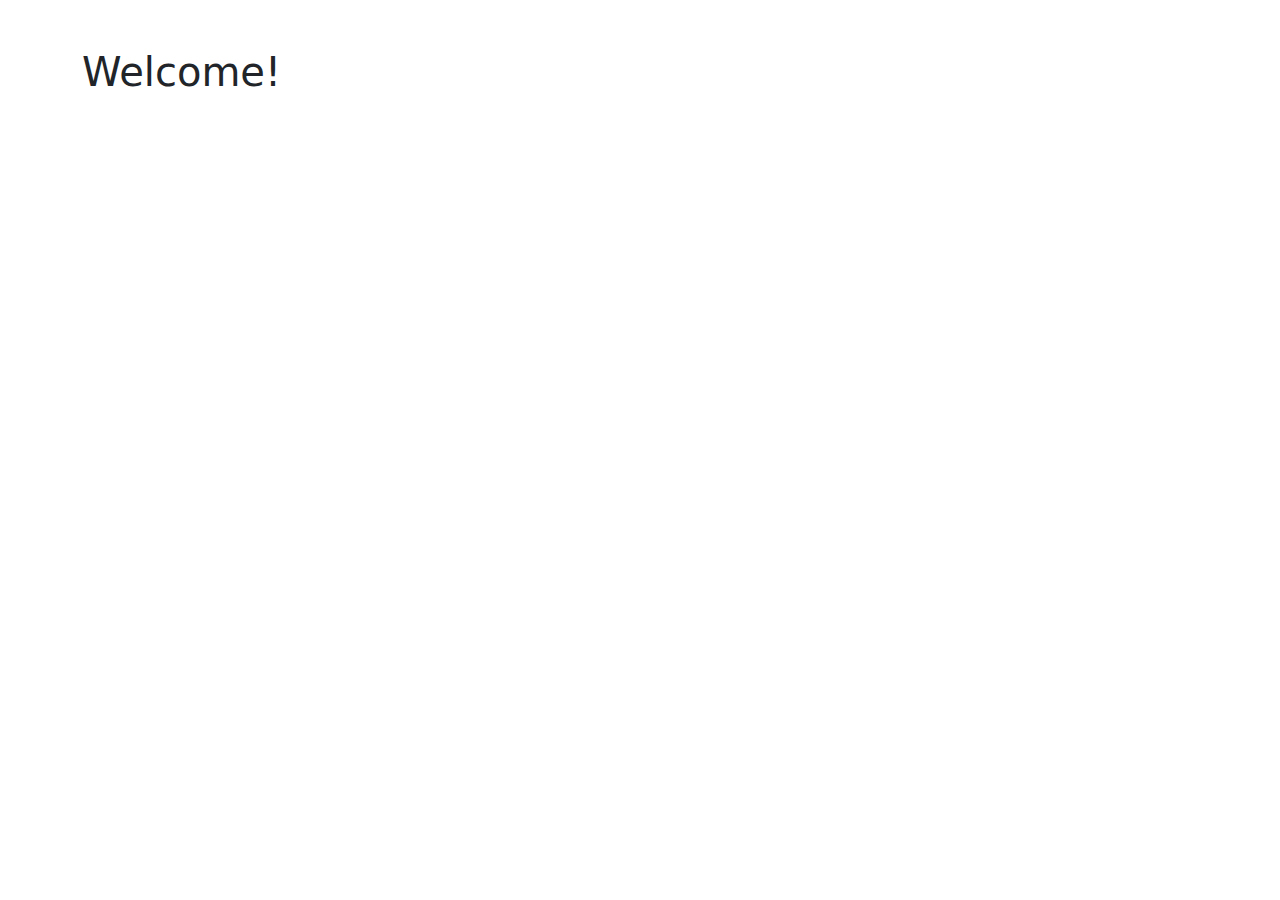
<file: src/main/resources/templates/home/index.html>
<!DOCTYPE html>
<html lang="en">
<head>
  <meta charset="UTF-8">
  <title>Home</title>

  <link href="https://cdn.jsdelivr.net/npm/bootstrap@5.3.2/dist/css/bootstrap.min.css" rel="stylesheet">
  <script src="https://cdn.jsdelivr.net/npm/bootstrap@5.3.2/dist/js/bootstrap.bundle.min.js"></script>
  <link rel="stylesheet" th:href="@{/css/style.css}">

</head>
<body>

<div th:replace="tags/navbar :: navbar"></div>

<main class="container mt-5">
<h1>Welcome!</h1>

</main>

<div th:replace="tags/footer :: footer"></div>

</body>
</html>
</file>
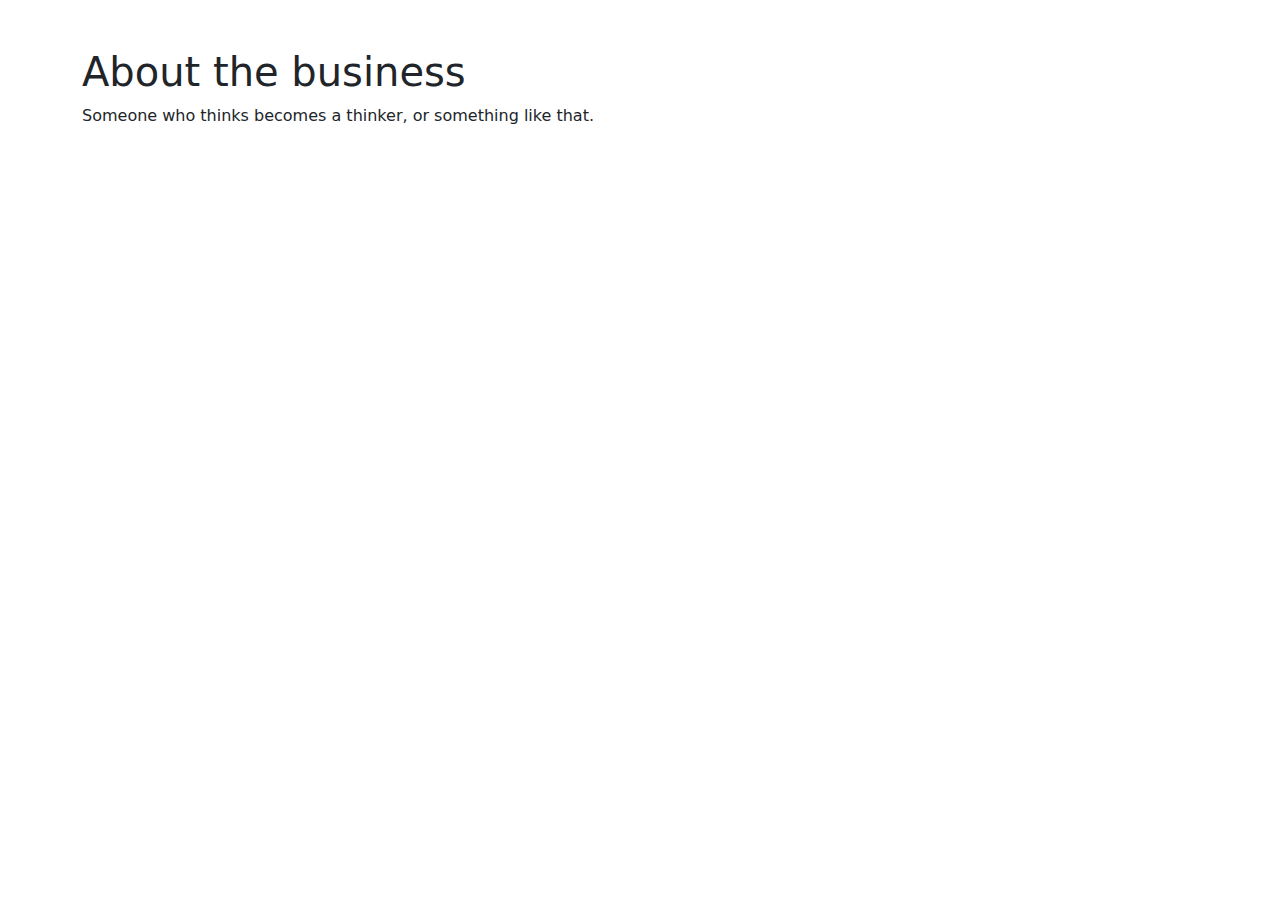
<file: src/main/resources/templates/about/about.html>
<!DOCTYPE html>
<html lang="en">
<head>
    <meta charset="UTF-8">
    <title>About</title>

    <link href="https://cdn.jsdelivr.net/npm/bootstrap@5.3.2/dist/css/bootstrap.min.css" rel="stylesheet">
    <script src="https://cdn.jsdelivr.net/npm/bootstrap@5.3.2/dist/js/bootstrap.bundle.min.js"></script>
    <link rel="stylesheet" th:href="@{/css/style.css}">

</head>
<body>

<div th:replace="tags/navbar :: navbar"></div>

<main class="container mt-5">

<h1>About the business</h1>
<p>Someone who thinks becomes a thinker, or something like that.</p>

</main>

<div th:replace="tags/footer :: footer"></div>

</body>
</html>
</file>
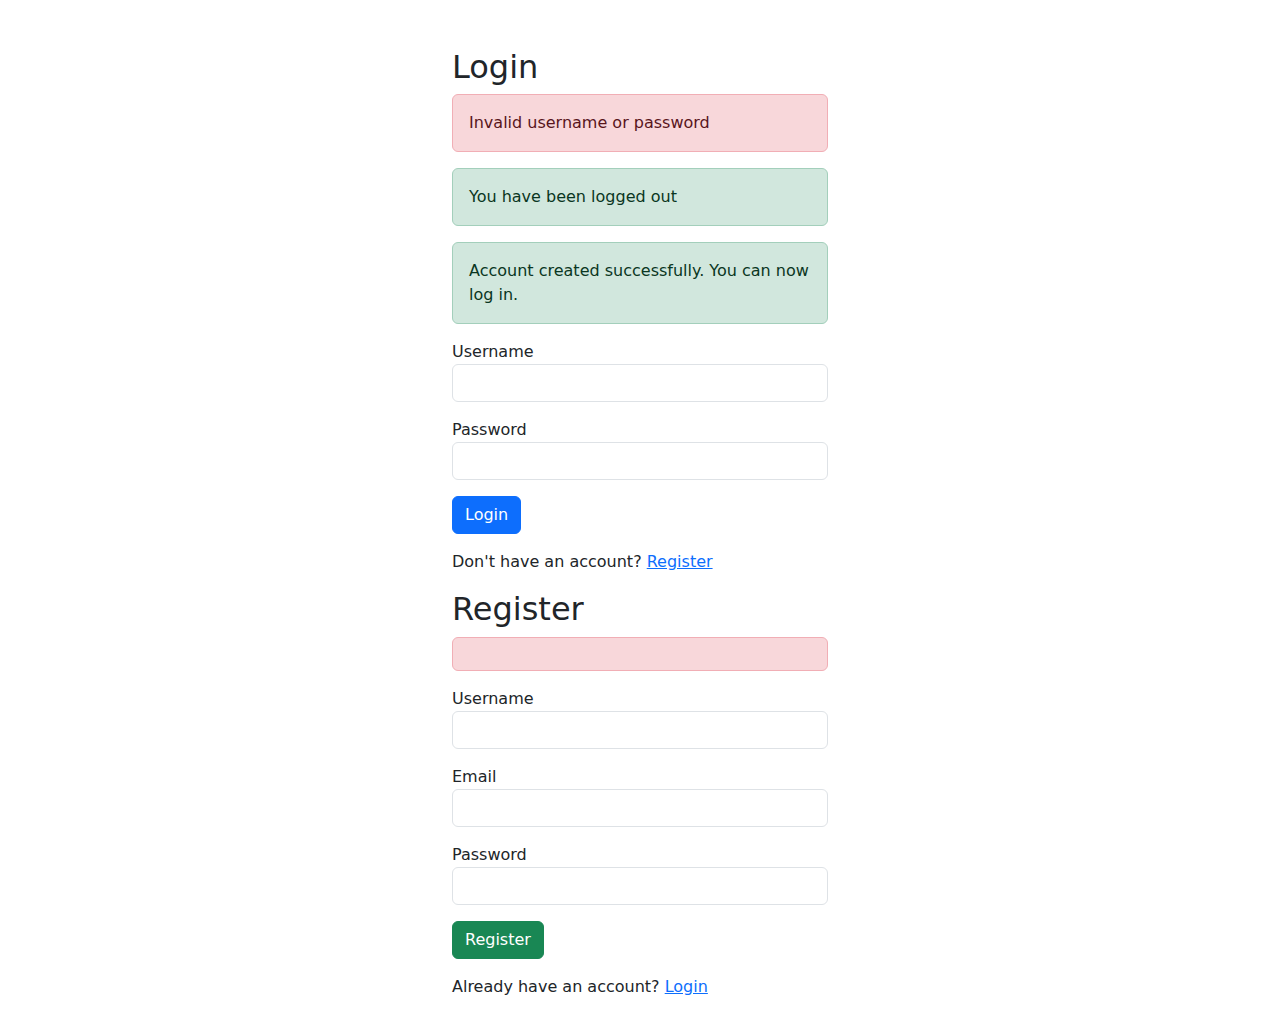
<file: src/main/resources/templates/auth/login.html>
<!DOCTYPE html>
<html lang="en">
<head>
    <meta charset="UTF-8">
    <title>BookingApp</title>

    <link href="https://cdn.jsdelivr.net/npm/bootstrap@5.3.2/dist/css/bootstrap.min.css" rel="stylesheet">
    <script src="https://cdn.jsdelivr.net/npm/bootstrap@5.3.2/dist/js/bootstrap.bundle.min.js"></script>
    <link rel="stylesheet" th:href="@{/css/style.css}">
</head>
<body>

<div th:replace="tags/navbar :: navbar"></div>

<main class="container mt-5" style="max-width: 400px;">

    <!-- LOGIN FORM -->
    <div id="loginForm" th:style="${showRegister} ? 'display:none;' : 'display:block;'">
        <h2>Login</h2>

        <div th:if="${error}" class="alert alert-danger" th:text="${error}">Invalid username or password</div>
        <div th:if="${param.logout}" class="alert alert-success">You have been logged out</div>
        <div th:if="${param.registered}" class="alert alert-success">
            Account created successfully. You can now log in.
        </div>

        <form id="loginFormSubmit">
            <div class="form-group mb-3">
                <label>Username</label>
                <input type="text" class="form-control" id="username" />
            </div>
            <div class="form-group mb-3">
                <label>Password</label>
                <input type="password" class="form-control" id="password" />
            </div>
            <button type="submit" class="btn btn-primary">Login</button>
        </form>

        <div id="loginError" class="alert alert-danger mt-2" style="display:none;">
            Invalid username or password
        </div>

        <p class="mt-3">Don't have an account?
            <a href="#" onclick="showRegister()">Register</a>
        </p>
    </div>

    <div id="registerForm" th:style="${showRegister} ? 'display:block;' : 'display:none;'">
        <h2>Register</h2>

        <div th:if="${registerErrorMessage}" class="alert alert-danger" th:text="${registerErrorMessage}"></div>

        <form th:action="@{/register}" method="post">
            <div class="form-group mb-3">
                <label>Username</label>
                <input type="text" class="form-control" name="username" />
            </div>
            <div class="form-group mb-3">
                <label>Email</label>
                <input type="email" class="form-control" name="email" />
            </div>
            <div class="form-group mb-3">
                <label>Password</label>
                <input type="password" class="form-control" name="password" />
            </div>
            <button type="submit" class="btn btn-success">Register</button>
        </form>

        <p class="mt-3">Already have an account?
            <a href="#" onclick="showLogin()">Login</a>
        </p>
    </div>

</main>

<script>
    function showRegister() {
        document.getElementById("loginForm").style.display = "none";
        document.getElementById("registerForm").style.display = "block";
    }
    function showLogin() {
        document.getElementById("registerForm").style.display = "none";
        document.getElementById("loginForm").style.display = "block";
    }
</script>

<div th:replace="tags/footer :: footer"></div>

<script th:src="@{/js/login.js}" defer></script>

</body>
</html>
</file>
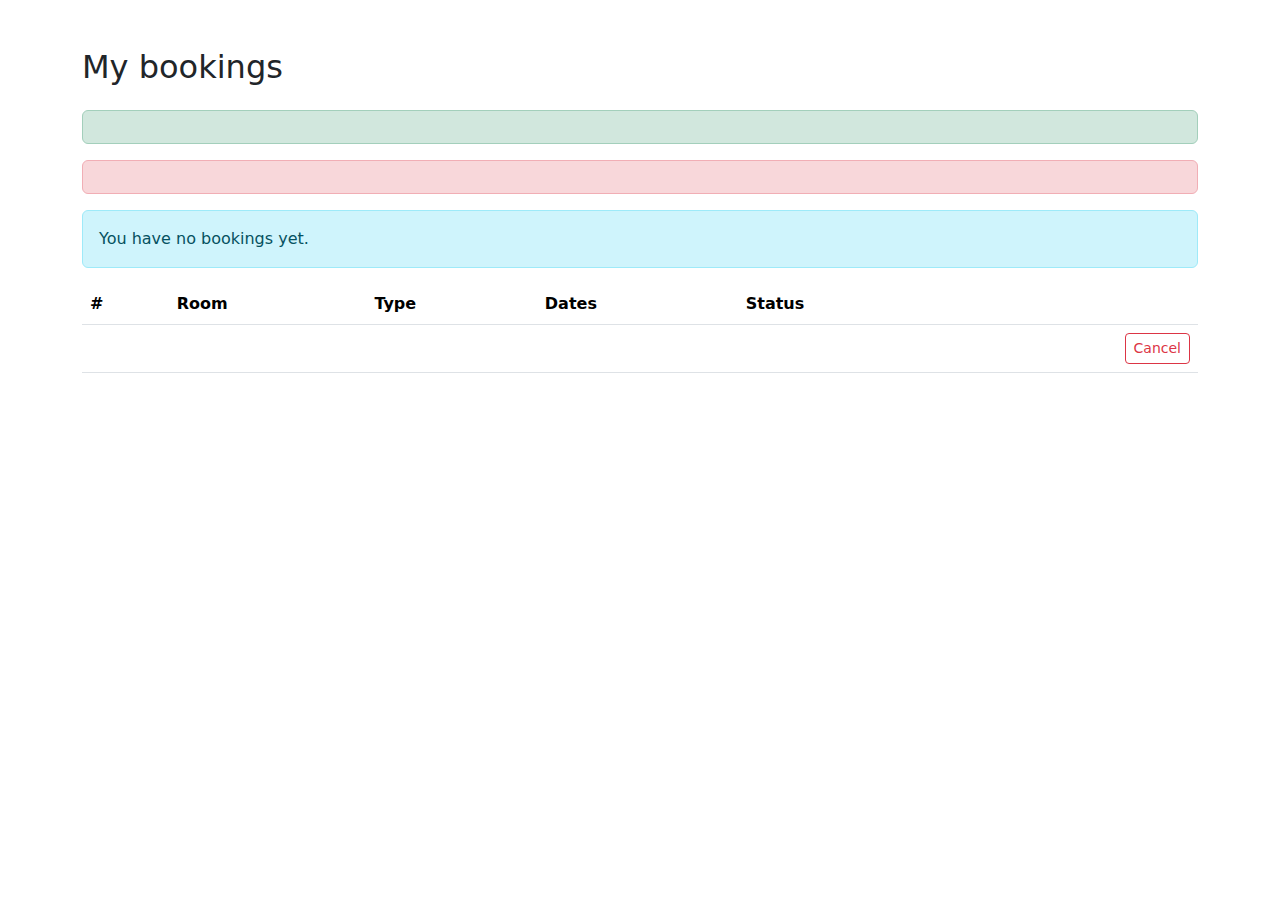
<file: src/main/resources/templates/booking/my-bookings.html>
<!DOCTYPE html>
<html lang="en" xmlns:th="http://www.thymeleaf.org">
<head>
    <meta charset="UTF-8">
    <title>My bookings</title>

    <link href="https://cdn.jsdelivr.net/npm/bootstrap@5.3.2/dist/css/bootstrap.min.css" rel="stylesheet">
    <script src="https://cdn.jsdelivr.net/npm/bootstrap@5.3.2/dist/js/bootstrap.bundle.min.js"></script>
    <link rel="stylesheet" th:href="@{/css/style.css}">

</head>
<body>
<div th:replace="tags/navbar :: navbar"></div>

<main class="container mt-5">
    <h2 class="mb-4">My bookings</h2>

    <div class="alert alert-success" th:if="${successMessage}" th:text="${successMessage}"></div>
    <div class="alert alert-danger"  th:if="${errorMessage}"   th:text="${errorMessage}"></div>

    <div class="alert alert-info" th:if="${#lists.isEmpty(bookings)}">
        You have no bookings yet.
    </div>

    <div class="table-responsive" th:if="${!#lists.isEmpty(bookings)}">
        <table class="table align-middle">
            <thead>
            <tr>
                <th>#</th>
                <th>Room</th>
                <th>Type</th>
                <th>Dates</th>
                <th>Status</th>
                <th></th>
            </tr>
            </thead>
            <tbody>
            <tr th:each="b, i : ${bookings}">
                <td th:text="${i.index+1}"></td>
                <td th:text="${b.roomNumber}"></td>
                <td th:text="${b.roomType}"></td>
                <td th:text="${b.checkIn + ' → ' + b.checkOut}"></td>
                <td>
          <span class="badge" th:classappend="${b.status == 'CONFIRMED'} ? 'bg-success' : 'bg-secondary'"
                th:text="${b.status}"></span>
                </td>
                <td class="text-end">
                    <form th:if="${b.status == 'CONFIRMED'}"
                          th:action="@{'/bookings/' + ${b.id} + '/cancel'}" method="post"
                          onsubmit="return confirm('Cancel this booking?');">
                        <button class="btn btn-outline-danger btn-sm">Cancel</button>
                    </form>
                </td>
            </tr>
            </tbody>
        </table>
    </div>
</main>

<div th:replace="tags/footer :: footer"></div>
</body>
</html>
</file>
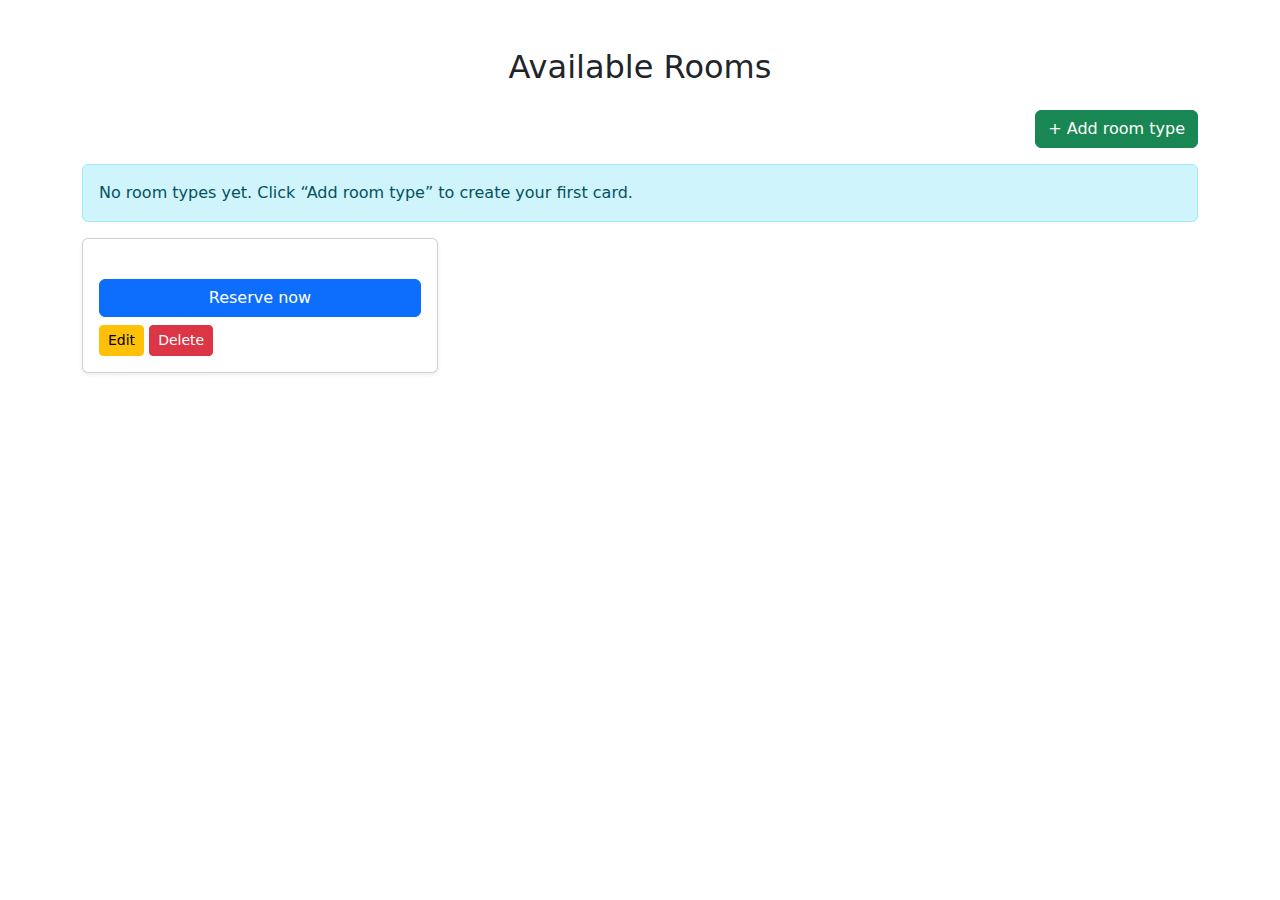
<file: src/main/resources/templates/rooms/rooms.html>
<!DOCTYPE html>
<html lang="en" xmlns:th="http://www.thymeleaf.org">
<head>
    <meta charset="UTF-8">
    <title>Rooms - Hotel Horizon</title>

    <link href="https://cdn.jsdelivr.net/npm/bootstrap@5.3.2/dist/css/bootstrap.min.css" rel="stylesheet">
    <script src="https://cdn.jsdelivr.net/npm/bootstrap@5.3.2/dist/js/bootstrap.bundle.min.js"></script>
    <link rel="stylesheet" th:href="@{/css/style.css}">
</head>
<body>

<div th:replace="tags/navbar :: navbar"></div>

<main class="container mt-5">
    <h2 class="text-center mb-4">Available Rooms</h2>


    <div class="d-flex justify-content-end mb-3" th:if="${isAdmin}">
        <a class="btn btn-success" th:href="@{/admin/roomtypes/new}">+ Add room type</a>
    </div>


    <div class="alert alert-info" th:if="${#lists.isEmpty(roomTypes)}">
        No room types yet. Click “Add room type” to create your first card.
    </div>


    <div class="row g-4" th:if="${!#lists.isEmpty(roomTypes)}">
        <div class="col-md-4" th:each="type : ${roomTypes}">
            <div class="card h-100 shadow-sm room-card">
                <img th:src="@{${type.imageUrl}}" class="card-img-top" th:alt="${type.name}">
                <div class="card-body d-flex flex-column">
                    <h5 class="card-title text-center" th:text="${type.name}"></h5>
                    <p class="card-text flex-grow-1" th:text="${type.description}"></p>
                    <a class="btn btn-primary mt-auto" th:href="@{'/rooms/' + ${type.typeCode}}">Reserve now</a>


                    <div th:if="${isAdmin}" class="mt-2">
                        <a class="btn btn-warning btn-sm" th:href="@{'/admin/roomtypes/edit/' + ${type.id}}">Edit</a>

                        <form th:action="@{'/admin/roomtypes/delete/' + ${type.id}}"
                              method="post" class="d-inline"
                              onsubmit="return confirm('Delete this room type?');">
                            <button type="submit" class="btn btn-danger btn-sm">Delete</button>
                        </form>
                    </div>

                </div>
            </div>
        </div>
    </div>
</main>

<div th:replace="tags/footer :: footer"></div>

</body>
</html>
</file>
